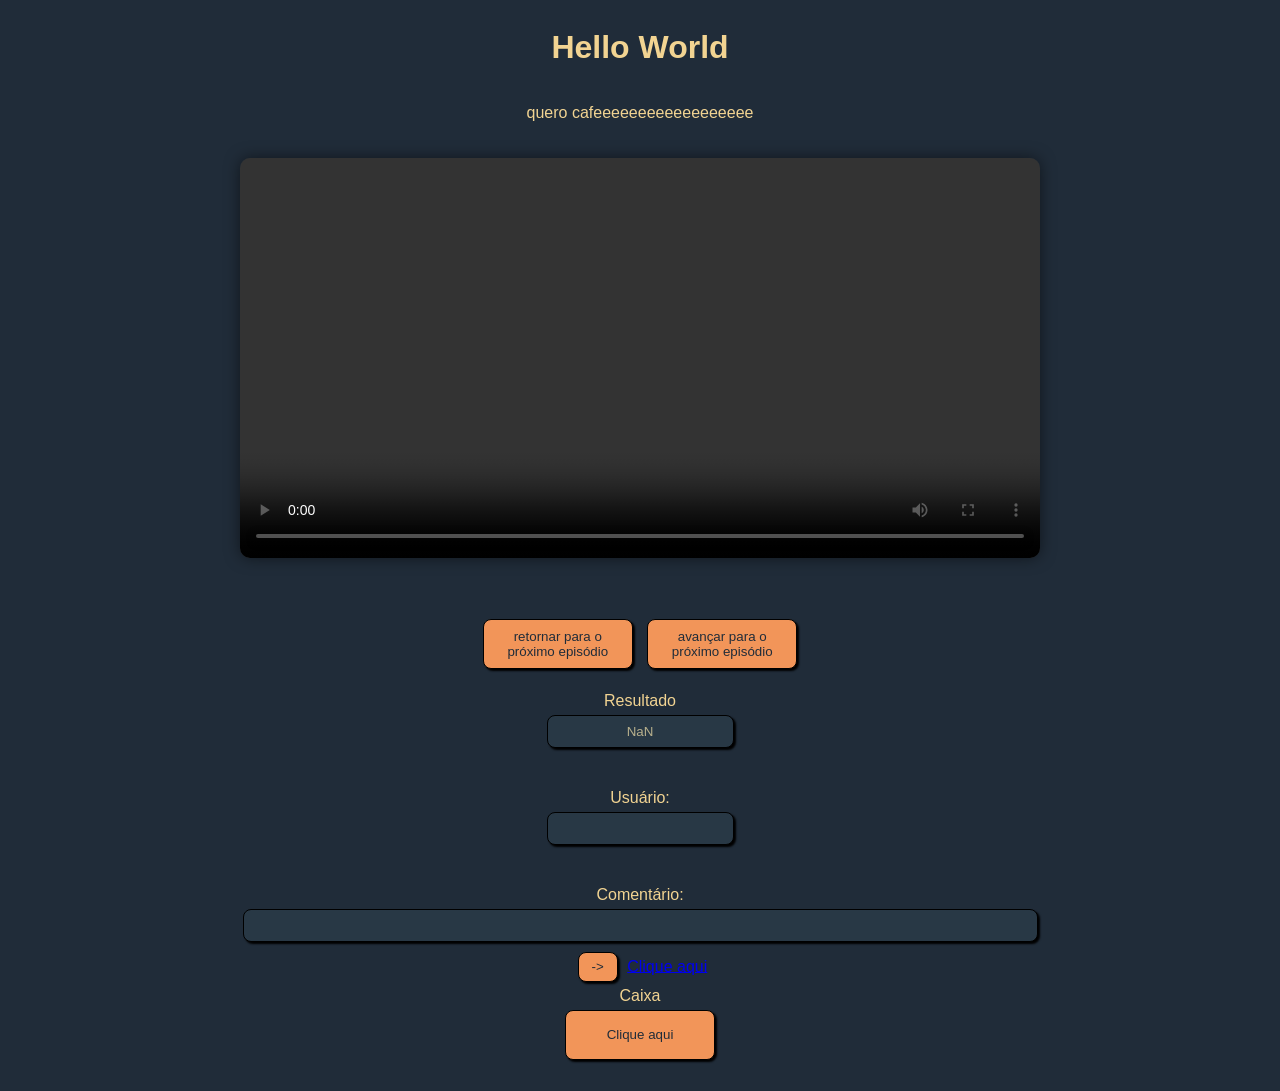
<file: index.html>
<!doctype html>
<html lang="en">
  <head>
    <meta charset="UTF-8" />
    <meta name="viewport" content="width=device-width, initial-scale=1.0" />
    <title>My JavaScript test</title>
    <link rel="stylesheet" href="style.css" />
  </head>
  <body class="naninha">
    <h1>Hello World</h1>
    <p>quero cafeeeeeeeeeeeeeeeeee</p>
    <video width="800" height="400" controls>
      <source src="assets\apimenta249-art-Tuca-s-Repository-JS--Just-my-JS-projects.mp4" type="video/mp4" />
    </video>  
    <!--adicionei onclick pra poder direcionar até a aba desejada-->
    <br />
    <form action="/user/comment" method="post">
      <br />
      <button type="button" class="botoes" onclick="window.open('episodio-anterior.html', '_blank')">
        retornar para o próximo episódio
      </button>
      <button class="botoes" type="button" onclick="window.open('info.html', '_blank')">
        avançar para o próximo episódio</button
      ><br />

      <br />
      
      <label class ="caixa_de_texto" for="Resultado">Resultado</label>
      <input type="text" id="resultado" name="Resultado" /><br>
      
      <br /><label class="caixa_de_texto" for="usuário">Usuário:</label>
      <input type="text" id="user" name="Usuário" /><br>

      <br /><label class="caixa_de_texto" for="comentário">Comentário:</label>
      <input type="text" id="comment" name="Comentário" />
      <button class="setinha" type="submit">-></button>

      <a class="box" href="https://www.google.com"> Clique aqui </a><br />
      <div class="box">Caixa</div>
      <button class="botoes" onClick="alert('Você clicou no meu botao :O')">Clique aqui</button>

      <script>
        console.log("Este código só roda neste documento");
      </script>
    </form>

    <script src="script.js"></script>
    <br />
  </body>
</html>
</file>
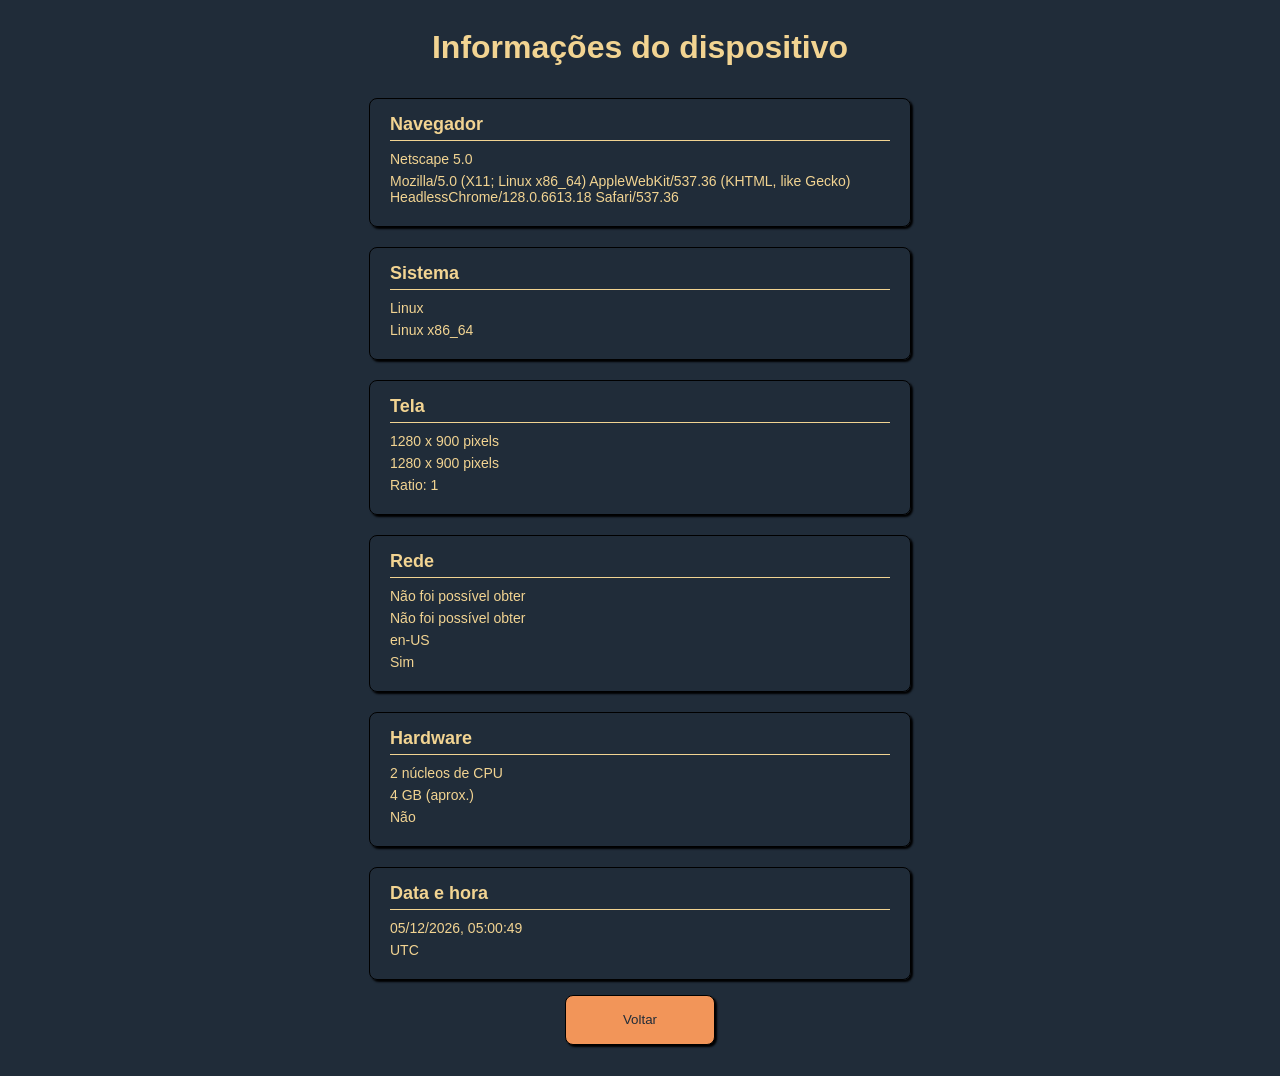
<file: info.html>
<!doctype html>
<html lang="en">
<head>
    <meta charset="UTF-8" />
    <meta name="viewport" content="width=device-width, initial-scale=1.0" />
    <title>Informações do dispositivo</title>
    <link rel="stylesheet" href="style.css" />
</head>
<body class="naninha">
    <h1>Informações do dispositivo</h1>

    <div class="redondo caixa-de-texto bloco">
    <h2>Navegador</h2>
    <p id="navegador">Carregando...</p>
    <p id="user-agent">Carregando...</p>
    </div>

    <div class="redondo caixa-de-texto bloco">
    <h2>Sistema</h2>
    <p id="sistema">Carregando...</p>
    <p id="plataforma">Carregando...</p>
    </div>

    <div class="redondo caixa-de-texto bloco">
    <h2>Tela</h2>
    <p id="resolucao">Carregando...</p>
    <p id="janela">Carregando...</p>
    <p id="pixel-ratio">Carregando...</p>
    </div>

    <div class="redondo caixa-de-texto bloco">
    <h2>Rede</h2>
    <p id="ip">Carregando...</p>
    <p id="cidade">Carregando...</p>
    <p id="idioma">Carregando...</p>
    <p id="online">Carregando...</p>
    </div>

    <div class="redondo caixa-de-texto bloco">
    <h2>Hardware</h2>
    <p id="cores">Carregando...</p>
    <p id="memoria">Carregando...</p>
    <p id="touch">Carregando...</p>
    </div>

    <div class="redondo caixa-de-texto bloco">
    <h2>Data e hora</h2>
    <p id="data">Carregando...</p>
    <p id="timezone">Carregando...</p>
    </div>

    <button class="botoes" type="button" onclick="window.location.href='index.html'">
    Voltar
    </button>

    <script src="info.js"></script>
    <br />
</body>
</html>
</file>
<file: style.css>
body {
        color: #F2D492
    }

.naninha{
    background-color: #202C39;
    font-family:'Franklin Gothic Medium', 'Arial Narrow', Arial, sans-serif;
    display: flex;
    flex-direction: column;
    align-items: center;
    text-align: center;
}

.redondo{
    border-radius: 10px;
    border: 1px solid black;
}

.caixa-de-texto{
    box-shadow: 2px 2px 2px black;
    border-radius: 8px;
}

input[type="text"]{
    box-shadow: 2px 2px 2px black;
    border-radius: 8px;
    border: 1px solid black;
    background-color:#283845;
    margin: 5px auto;
    display: block;
    padding: 8px; /* espaço dele rpa borda 8*/
    text-align: center;
    color: #B8B08D
}

#comment{
    box-shadow: 2px 2px 2px black;
    border-radius: 8px;
    border: 1px solid black;
    background-color:#283845;
    margin: 5px auto;
    display: block;
    width: 777px; /*tamanho da caixa*/
    padding: 8px; /* espaço dele rpa borda 8*/
    text-align: center;
    color: #B8B08D
}

.botoes{
    box-shadow: 2px 2px 2px black;
    background-color: #F29559;
    border-radius: 8px;
    border: 1px solid black;
    display: inline-block; /* pra deixa lado a lado (msm linha) */
    margin: 5px 5px;
    width: 150px;
    height: 50px;
    color:#202C39
}
 /*daqui pra baixo eu editei pra o projeto ficar com o botao com a seta menor*/
.setinha {
    box-shadow: 2px 2px 2px black;
    background-color: #F29559;
    border-radius: 8px;
    border: 1px solid black;
    display: inline-block; /* pra deixa lado a lado (msm linha) */
    margin: 5px 5px;
    width: 40px;
    height: 30px;
    color:#202C39
}
/*aqui eu editei pra mudar o cursor pra pointer e a cor quando o botão passa em cima*/
.botoes:hover{
    cursor:pointer;
    color: rgba(94, 11, 189, 0.5);
}

.setinha:hover{
    cursor:pointer;
    color: rgba(94, 11, 189, 0.5);
}
/* adicionei o video pra colocar sombra */
video{
    display: block;
    margin: 20px auto;
    box-shadow: 0 0 15px rgba(0, 0, 0, 0.5);
    border-radius: 10px;
}

/* é da 2 pagina*/

.bloco{
    width: 500px;
    max-width: 90%;
    padding: 15px 20px;
    margin: 10px auto;
    text-align: left;
}

.bloco h2{
    margin: 0 0 10px 0;
    border-bottom: 1px solid #F2D492;
    padding-bottom: 5px;
    font-size: 18px;
}

.bloco p{
    margin: 6px 0;
    word-break: break-word;
    font-size: 14px;
}
</file>
